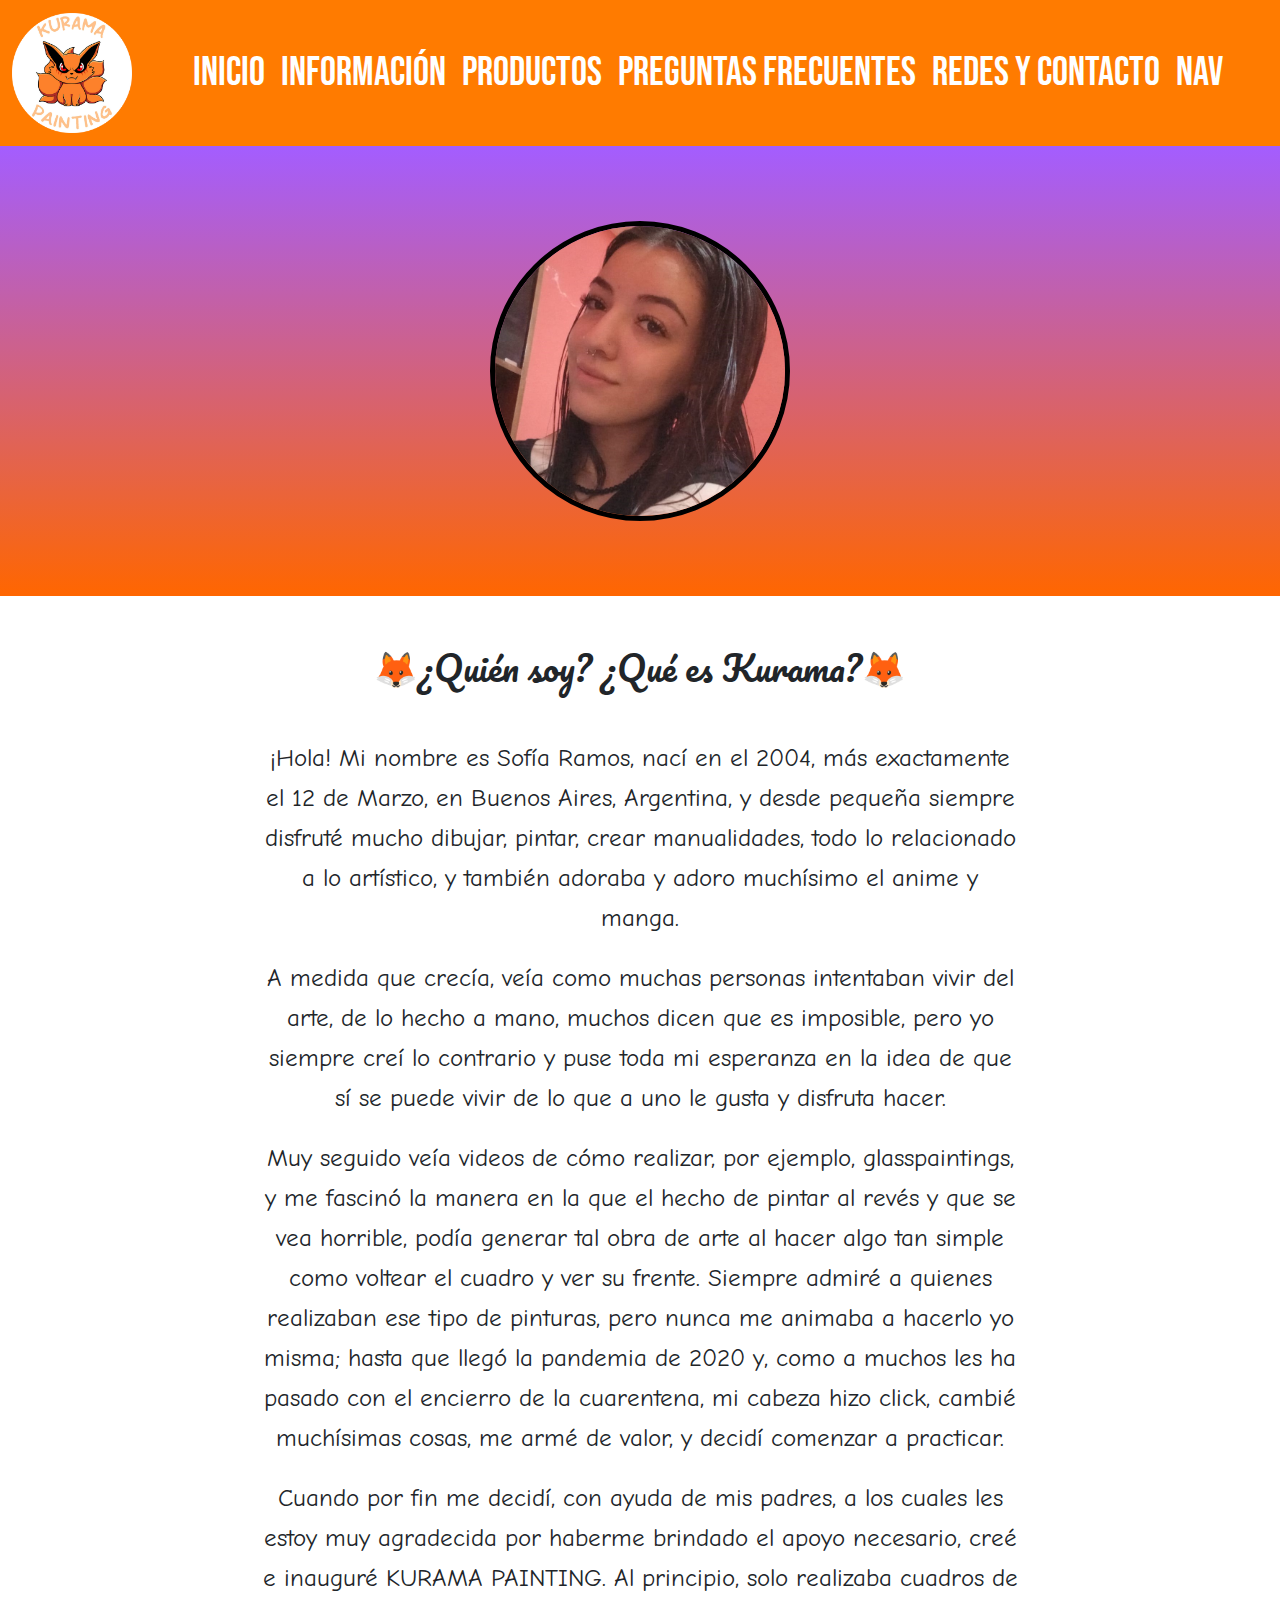
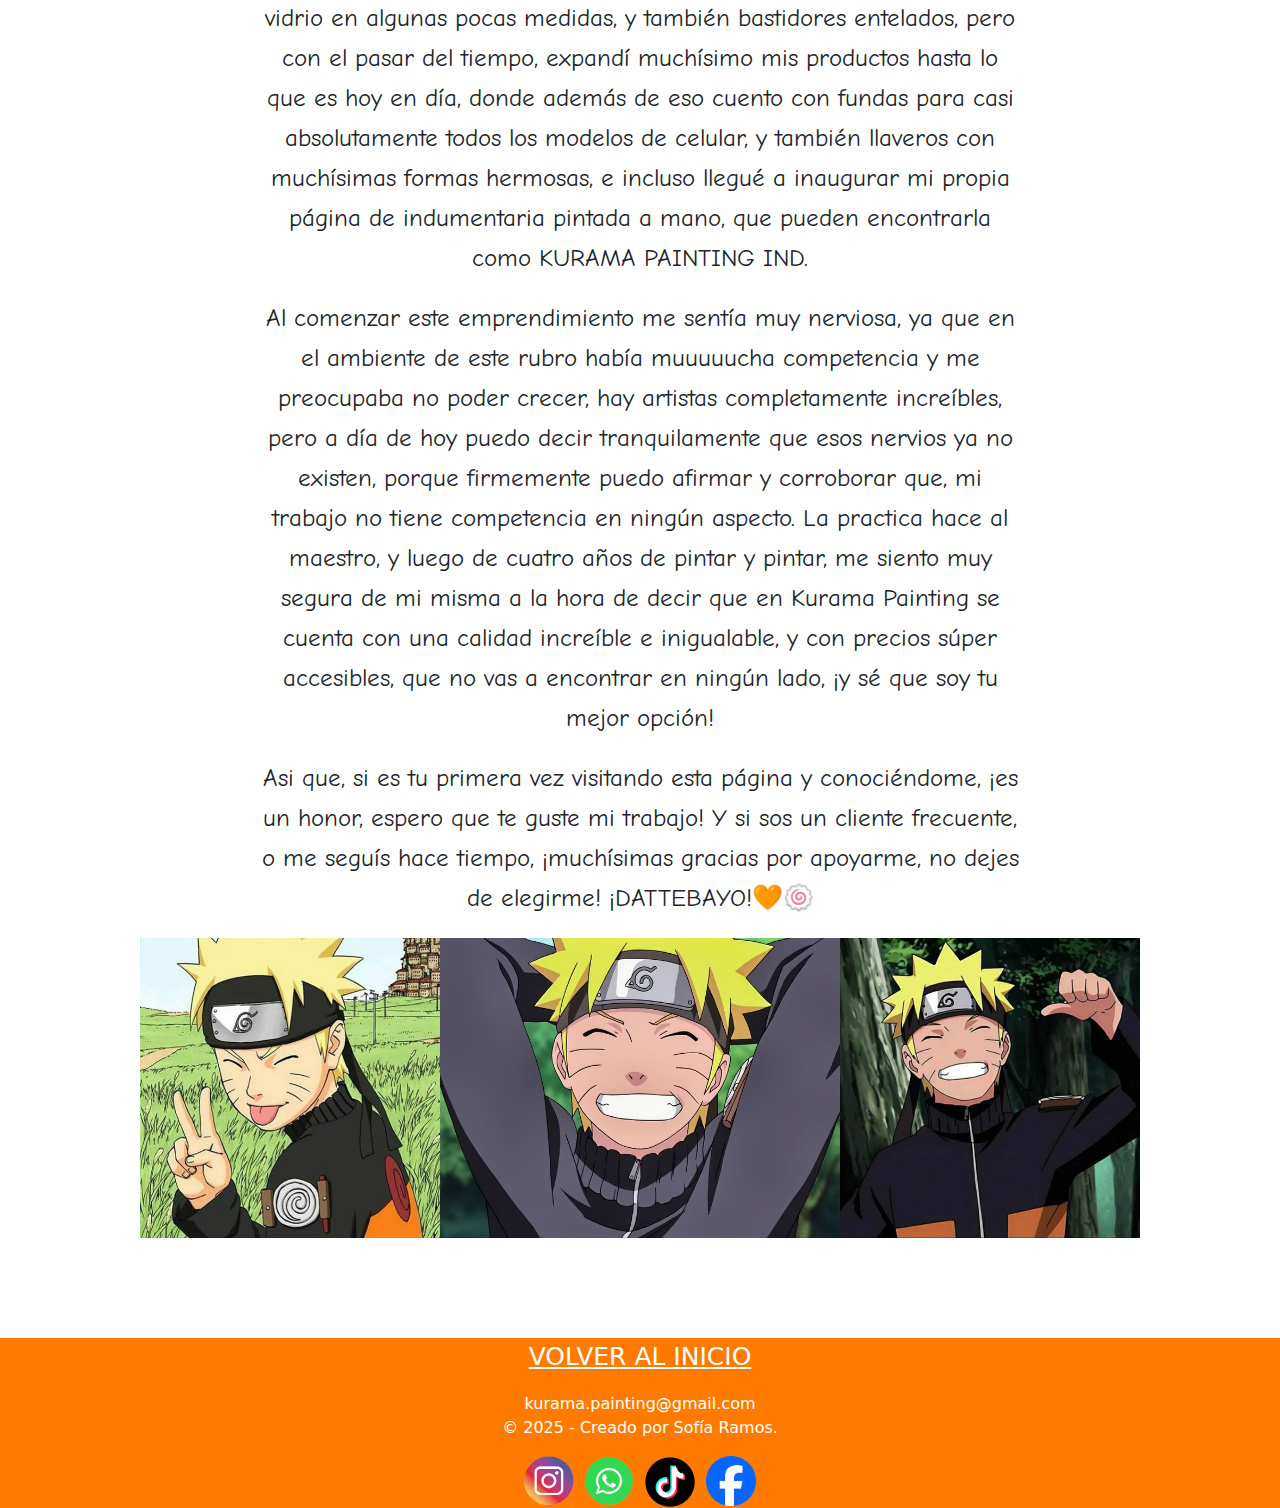
<file: index.html>
<!DOCTYPE html>
<html lang="es">
    <head>
        <meta charset="UTF-8">
        <meta name="viewport" content="width=device-width, initial-scale=1.0">
        <meta name="keywords" content="fundas, kuramapainting, anime, fundaspintadas, arte">
        <meta name="description" content="✨En KuramaPainting creamos fundas, cuadros y llaveros únicos, Calidad y precio. 🎨💖">
        <meta name="author" content="KuramaPainting">
        <meta name="og:image" content="images/iconoLogo.png">



        <link rel="stylesheet" href="https://cdn.jsdelivr.net/npm/bootstrap@5.3.3/dist/css/bootstrap.min.css">
        <link rel="stylesheet" href="css/style.css">
        <link rel="shortcut icon" href="icons/favicon.ico" type="image/x-icon">
        <title>Inicio</title>
    </head>

    <body id="body">
        <nav class="navbar navbar-expand-xl">
            <div class="container-fluid">
                <a class="navbar-brand" href="#"><img class="navbar__logo" src="images/iconoLogo.png"></a>
                <button class="navbar-toggler" type="button" data-bs-toggle="collapse" data-bs-target="#navbarNav" aria-controls="navbarNav" aria-expanded="false" aria-label="Toggle navigation">
                    <span class="navbar-toggler-icon"></span>
                </button>
                <div class="collapse navbar-collapse justify-content-center" id="navbarNav">
                    <ul class="navbar-nav">
                        <li class="nav-item">
                            <a class="nav-link" aria-current="page" href="#">INICIO</a>
                        </li>
                        <li class="nav-item">
                            <a class="nav-link" href="pages/informacion.html">INFORMACIÓN</a>
                        </li>
                        <li class="nav-item">
                            <a class="nav-link" href="pages/productos.html">PRODUCTOS</a>
                        </li>
                        <li class="nav-item">
                            <a class="nav-link" aria-current="page" href="pages/preguntasFrecuentes.html">PREGUNTAS FRECUENTES</a>
                        </li>
                        <li class="nav-item">
                            <a class="nav-link" aria-current="page" href="pages/redes.html">REDES Y CONTACTO</a>
                        </li>
                        <li class="nav-item">
                            <a class="nav-link" aria-current="page" href="pages/mapanav.html">NAV</a>
                        </li>
                    </ul>
                </div>
            </div>
        </nav>

    <main id="main"><!--MAIN / CONTENIDO EXPLICITO, IMPORTANTE, TODO EL CONTENIDO-->
        <div class="banner">
            <img src="images/imgBanner.jpg" alt="Imagen Redonda" class="imagen-redonda">
        </div>
        <section class="queEsKurama"><h1>🦊¿Quién soy? ¿Qué es Kurama?🦊</h1></section>
        <section class="parrafoSobre"><p>¡Hola! Mi nombre es Sofía Ramos, nací en el 2004, más exactamente el 12 de Marzo, en Buenos Aires, Argentina, y desde pequeña siempre disfruté mucho dibujar, pintar, crear manualidades, todo lo relacionado a lo artístico, y también adoraba y adoro muchísimo el anime y manga.</p></section>
        <section class="parrafoSobre2"><p>A medida que crecía, veía como muchas personas intentaban vivir del arte, de lo hecho a mano, muchos dicen que es imposible, pero yo siempre creí lo contrario y puse toda mi esperanza en la idea de que sí se puede vivir de lo que a uno le gusta y disfruta hacer.</p></section>
        <section class="parrafoSobre3"><p>Muy seguido veía videos de cómo realizar, por ejemplo, glasspaintings, y me fascinó la manera en la que el hecho de pintar al revés y que se vea horrible, podía generar tal obra de arte al hacer algo tan simple como voltear el cuadro y ver su frente. Siempre admiré a quienes realizaban ese tipo de pinturas, pero nunca me animaba a hacerlo yo misma; hasta que llegó la pandemia de 2020 y, como a muchos les ha pasado con el encierro de la cuarentena, mi cabeza hizo click, cambié muchísimas cosas, me armé de valor, y decidí comenzar a practicar.</p></section>
        <section class="parrafoSobre4"><p> Cuando por fin me decidí, con ayuda de mis padres, a los cuales les estoy muy agradecida por haberme brindado el apoyo necesario, creé e inauguré KURAMA PAINTING. Al principio, solo realizaba cuadros de vidrio en algunas pocas medidas, y también bastidores entelados, pero con el pasar del tiempo, expandí muchísimo mis productos hasta lo que es hoy en día, donde además de eso cuento con fundas para casi absolutamente todos los modelos de celular, y también llaveros con muchísimas formas hermosas, e incluso llegué a inaugurar mi propia página de indumentaria pintada a mano, que pueden encontrarla como KURAMA PAINTING IND.</p></section>
        <section class="parrafoSobre5"><p> Al comenzar este emprendimiento me sentía muy nerviosa, ya que en el ambiente de este rubro había muuuuucha competencia y me preocupaba no poder crecer, hay artistas completamente increíbles, pero a día de hoy puedo decir tranquilamente que esos nervios ya no existen, porque firmemente puedo afirmar y corroborar que, mi trabajo no tiene competencia en ningún aspecto. La practica hace al maestro, y luego de cuatro años de pintar y pintar, me siento muy segura de mi misma a la hora de decir que en Kurama Painting se cuenta con una calidad increíble e inigualable, y con precios súper accesibles, que no vas a encontrar en ningún lado, ¡y sé que soy tu mejor opción!</p></section>
        <section class="parrafoSobre6"><p>Asi que, si es tu primera vez visitando esta página y conociéndome, ¡es un honor, espero que te guste mi trabajo! Y si sos un cliente frecuente, o me seguís hace tiempo, ¡muchísimas gracias por apoyarme, no dejes de elegirme! ¡DATTEBAYO!🧡🍥</p></section>
        <section class="gridNaruto">
            <img src="images/naruto1.jpg" alt="img1" class="img1">
            <img src="images/naruto2.jpg" alt="img2" class="img2">
            <img src="images/naruto3.jpg" alt="img3" class="img3">
        </section>
    </main>

    <footer id="footer"><!--FOOTER pie de pagina, contacto, redes-->
        <section class="inicio">
            <ul>
                <li><a href="index.html">VOLVER AL INICIO</a></li>
            </ul>
        </section>
        <section class="email"><p>kurama.painting@gmail.com</p></section>
        <section class="copyright"><p>&copy; 2025 - Creado por Sofía Ramos.</p></section>
        <section class="iconsFooter">
            <a href="https://www.instagram.com/kurama_painting/"><img src="images/logoIg.png" class="logoIg"></a>
            <a href="https://wa.me/message/QO4HAU43HOBKF1"><img src="images/logoWsp.png" class="logoWsp"></a>
            <a href="https://www.tiktok.com/@kurama_painting?_t=8pzwXivMLjh&_r=1"><img src="images/logoTiktok.png" class="logoTiktok"></a>
            <a href="https://www.facebook.com/profile.php?id=61560725290767&mibextid=ZbWKwL"><img src="images/logoFb.png" class="logoFb"></a>
        </section>
    </footer>
    <script src="https://cdn.jsdelivr.net/npm/bootstrap@5.3.3/dist/js/bootstrap.bundle.min.js"></script>
</body>
</html>
</file>
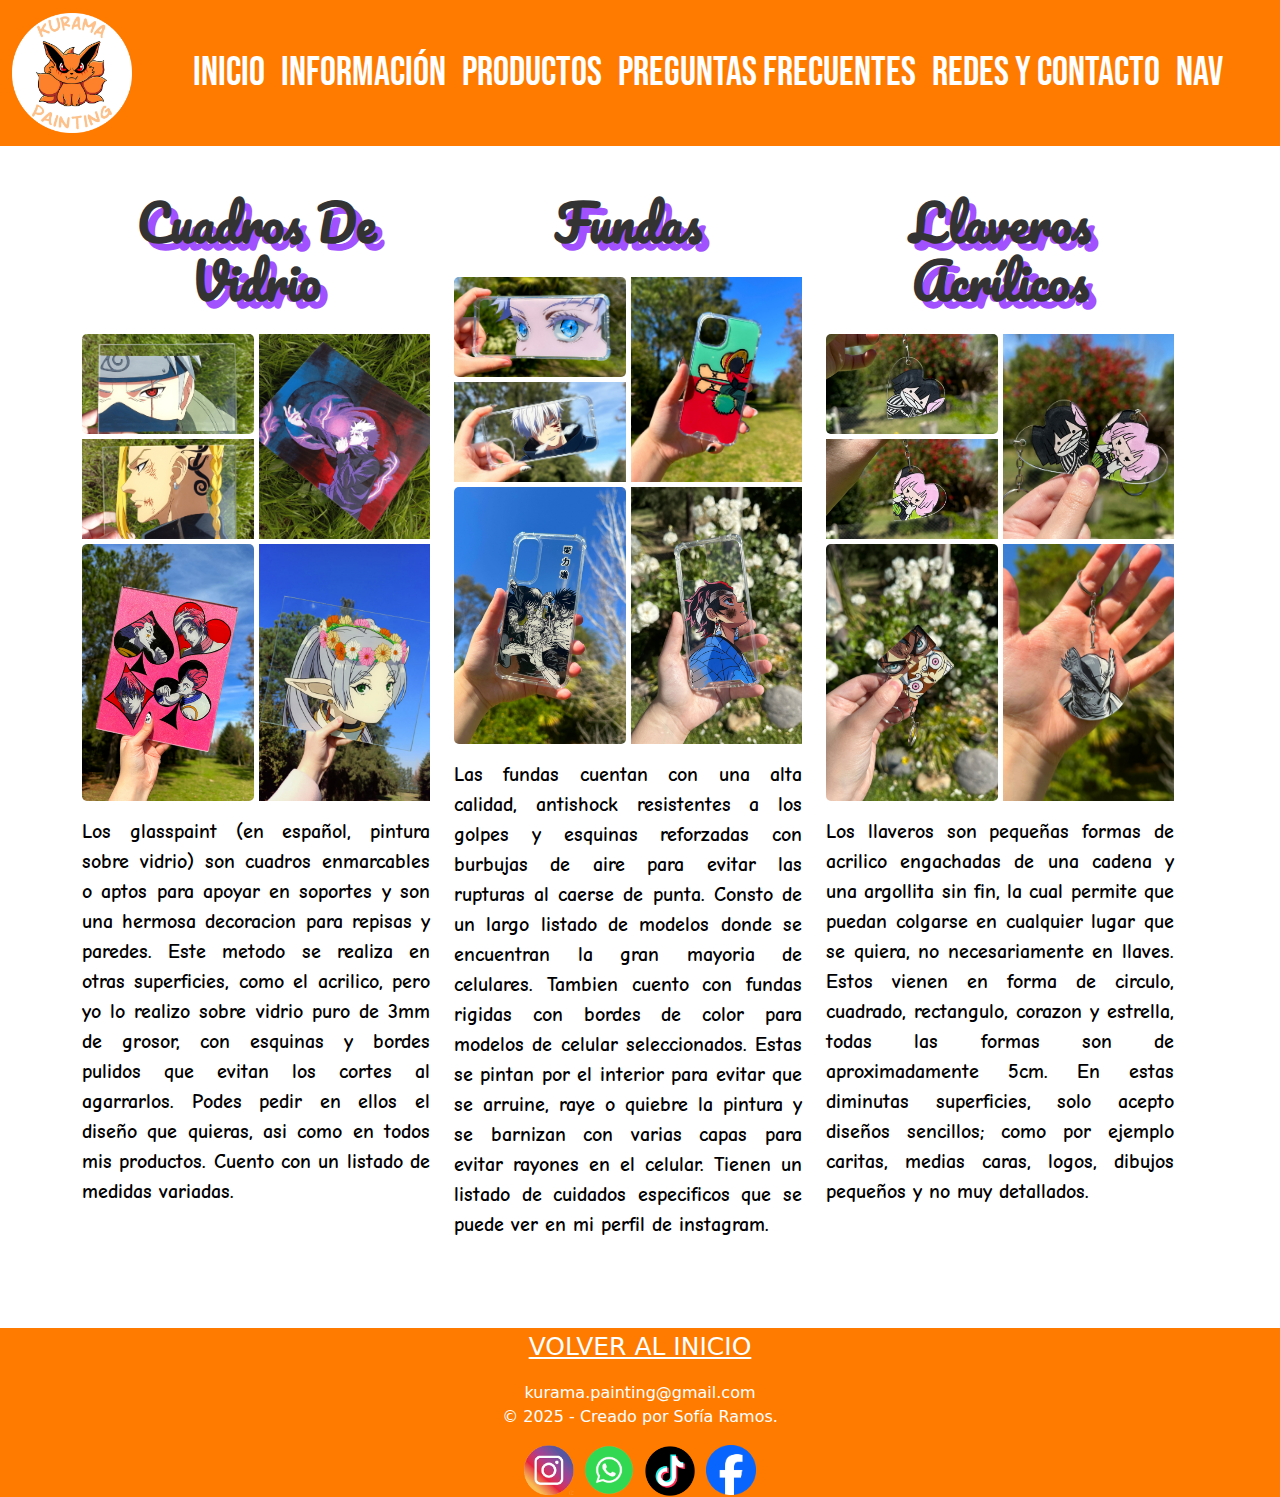
<file: pages/informacion.html>
<!DOCTYPE html>
<html lang="es">
    <head>
        <meta charset="UTF-8">
        <meta name="viewport" content="width=device-width, initial-scale=1.0">
        <meta name="keywords" content="fundas, kuramapainting, anime, informacion, info, fundaspintadas, arte, instagram, facebook, whatsapp, redes, contacto,">
        <meta name="description" content="🎨 Sobre KuramaPainting: Creamos arte único pintado a mano en fundas, cuadros y llaveros. Detalles hechos con pasión. ¡Conócenos! ✨">
        <meta name="author" content="KuramaPainting">
        <meta name="og:image" content="../images/iconoLogo.png">
        <link rel="stylesheet" href="https://cdn.jsdelivr.net/npm/bootstrap@5.3.3/dist/css/bootstrap.min.css">
        <link rel="stylesheet" href="../css/style.css">
        <link rel="shortcut icon" href="../icons/favicon.ico" type="image/x-icon">
        <title>Información</title>
        <style>
            #footer {
                margin-top: 0px;
            }
        </style>
    </head>

    <body id="body">
        <nav class="navbar navbar-expand-xl">
            <div class="container-fluid">
                <a class="navbar-brand" href="../index.html"><img class="navbar__logo" src="../images/iconoLogo.png"></a>
                <button class="navbar-toggler" type="button" data-bs-toggle="collapse" data-bs-target="#navbarNav" aria-controls="navbarNav" aria-expanded="false" aria-label="Toggle navigation">
                <span class="navbar-toggler-icon"></span>
                </button>
                <div class="collapse navbar-collapse justify-content-center" id="navbarNav">
                <ul class="navbar-nav">
                    <li class="nav-item">
                        <a class="nav-link" aria-current="page" href="../index.html">INICIO</a>
                    </li>
                    <li class="nav-item">
                        <a class="nav-link" href="#">INFORMACIÓN</a>
                    </li>
                    <li class="nav-item">
                        <a class="nav-link" href="productos.html">PRODUCTOS</a>
                    </li>
                    <li class="nav-item">
                        <a class="nav-link" aria-current="page" href="preguntasFrecuentes.html">PREGUNTAS FRECUENTES</a>
                    </li>
                    <li class="nav-item">
                        <a class="nav-link" aria-current="page" href="redes.html">REDES Y CONTACTO</a>
                    </li>
                    <li class="nav-item">
                        <a class="nav-link" aria-current="page" href="mapanav.html">NAV</a>
                    </li>
                </ul>
                </div>
            </div>
            </nav>


        <!-- Nueva Sección de Productos en Grilla -->
        <!-- Nueva Sección de Productos en Grilla -->
        <section class="productos-grid my-5">
            <div class="container">
                <div class="row text-center">
                    <!-- Cuadros de Vidrio -->
                    <div class="col-md-4 mb-4">
                        <h3>Cuadros De Vidrio</h3>
                        <div class="imagenes-grid">
                            <img src="../images/cuadro1.jpg" alt="Imagen Cuadro 1" class="imagen">
                            <img src="../images/cuadro2.jpg" alt="Imagen Cuadro 2" class="imagen">
                            <img src="../images/cuadro3.jpg" alt="Imagen Cuadro 3" class="imgGrande">
                            <img src="../images/cuadro4.jpg" alt="Imagen Cuadro 4" class="imgPequeña">
                            <img src="../images/cuadrosDeVidrio.jpg" alt="Imagen Cuadro 5" class="imgPequeña2">
                        </div>
                        <p class="descripcion">Los glasspaint (en español, pintura sobre vidrio) son cuadros enmarcables o aptos para apoyar en soportes y son una hermosa decoracion para repisas y paredes. Este metodo se realiza en otras superficies, como el acrilico, pero yo lo realizo sobre vidrio puro de 3mm de grosor, con esquinas y bordes pulidos que evitan los cortes al agarrarlos. Podes pedir en ellos el diseño que quieras, asi como en todos mis productos. Cuento con un listado de medidas variadas.</p>
                    </div>
                    
                    <!-- Fundas -->
                    <div class="col-md-4 mb-4">
                        <h3>Fundas</h3>
                        <div class="imagenes-grid">
                            <img src="../images/funda1.jpg" alt="Imagen Funda 1" class="imagen">
                            <img src="../images/funda2.jpg" alt="Imagen Funda 2" class="imagen">
                            <img src="../images/funda3.jpg" alt="Imagen Funda 3" class="imgGrande">
                            <img src="../images/funda4.jpg" alt="Imagen Funda 4" class="imgPequeña">
                            <img src="../images/funda5.jpg" alt="Imagen Funda 5" class="imgPequeña2">
                        </div>
                        <p class="descripcion">Las fundas cuentan con una alta calidad, antishock resistentes a los golpes y esquinas reforzadas con burbujas de aire para evitar las rupturas al caerse de punta. Consto de un largo listado de modelos donde se encuentran la gran mayoria de celulares. Tambien cuento con fundas rigidas con bordes de color para modelos de celular seleccionados. Estas se pintan por el interior para evitar que se arruine, raye o quiebre la pintura y se barnizan con varias capas para evitar rayones en el celular. Tienen un listado de cuidados especificos que se puede ver en mi perfil de instagram.</p>
                    </div>
                    
                    <!-- Llaveros Acrílicos -->
                    <div class="col-md-4 mb-4">
                        <h3>Llaveros Acrílicos</h3>
                        <div class="imagenes-grid">
                            <img src="../images/llavero1.jpg" alt="Imagen Llavero 1" class="imagen">
                            <img src="../images/llaveros.jpg" alt="Imagen Llavero 2" class="imagen">
                            <img src="../images/llavero3.jpg" alt="Imagen Llavero 3" class="imgGrande">
                            <img src="../images/llavero4.jpg" alt="Imagen Llavero 4" class="imgPequeña">
                            <img src="../images/llavero5.jpg" alt="Imagen Llavero 5" class="imgPequeña2">
                        </div>
                        <p class="descripcion">Los llaveros son pequeñas formas de acrilico engachadas de una cadena y una argollita sin fin, la cual permite que puedan colgarse en cualquier lugar que se quiera, no necesariamente en llaves. Estos vienen en forma de circulo, cuadrado, rectangulo, corazon y estrella, todas las formas son de aproximadamente 5cm. En estas diminutas superficies, solo acepto diseños sencillos; como por ejemplo caritas, medias caras, logos, dibujos pequeños y no muy detallados.</p>
                    </div>
                </div>
            </div>
        </section>
    </main>

    <footer id="footer"><!--FOOTER pie de pagina, contacto, redes-->
        <section class="inicio">
            <ul>
                <li><a href="../index.html">VOLVER AL INICIO</a></li>
            </ul>
        </section>
        <section class="email"><p>kurama.painting@gmail.com</p></section>
        <section class="copyright"><p>&copy; 2025 - Creado por Sofía Ramos.</p></section>
        <section class="iconsFooter">
            <a href="https://www.instagram.com/kurama_painting/"><img src="../images/logoIg.png" class="logoIg"></a>
            <a href="https://wa.me/message/QO4HAU43HOBKF1"><img src="../images/logoWsp.png" class="logoWsp"></a>
            <a href="https://www.tiktok.com/@kurama_painting?_t=8pzwXivMLjh&_r=1"><img src="../images/logoTiktok.png" class="logoTiktok"></a>
            <a href="https://www.facebook.com/profile.php?id=61560725290767&mibextid=ZbWKwL"><img src="../images/logoFb.png" class="logoFb"></a>
        </section>
    </footer>
    <script src="https://cdn.jsdelivr.net/npm/bootstrap@5.3.3/dist/js/bootstrap.bundle.min.js"></script>
</body>
</html>
</file>
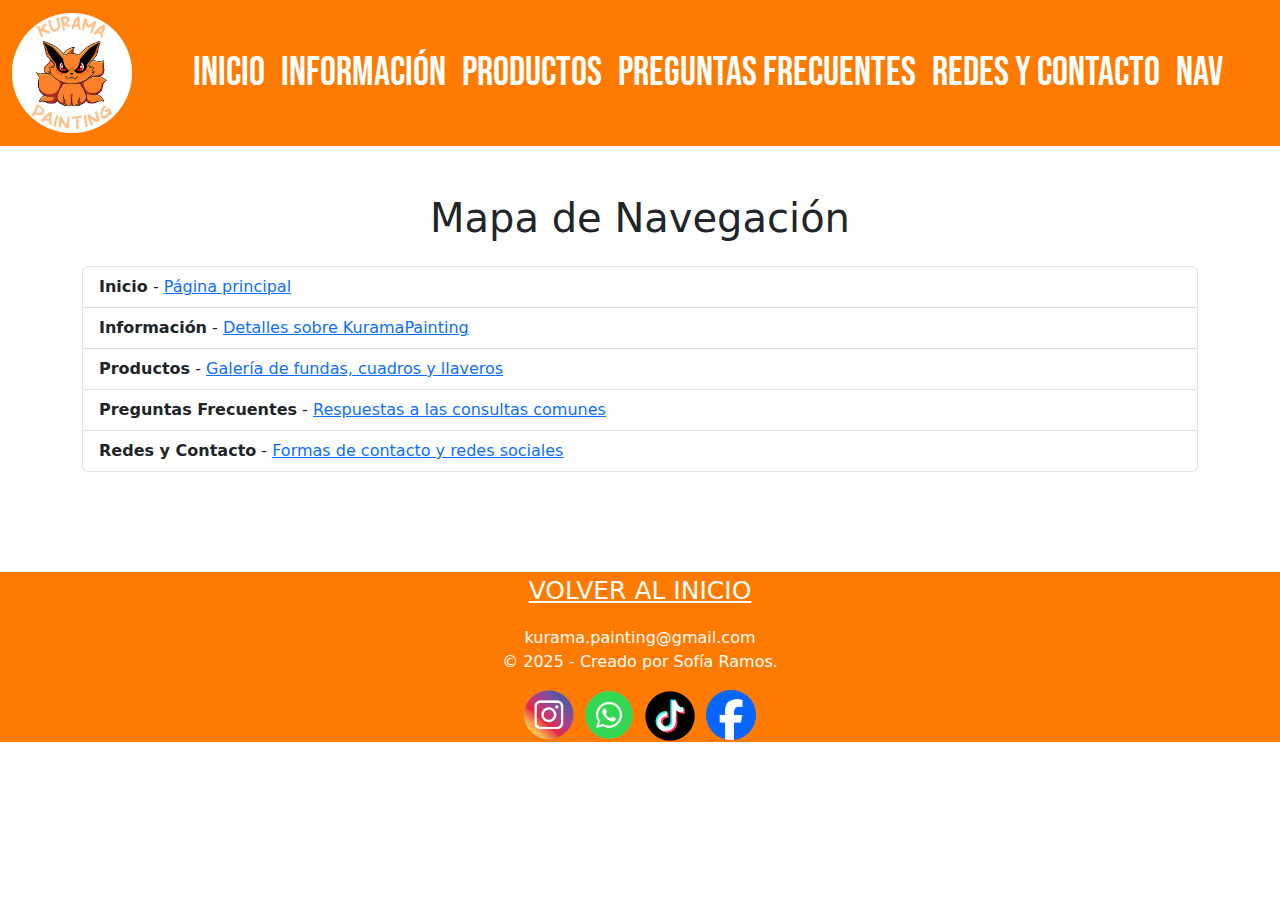
<file: pages/mapanav.html>
<!DOCTYPE html>
<html lang="es">
    <head>
        <meta charset="UTF-8">
        <meta name="viewport" content="width=device-width, initial-scale=1.0">
        <meta name="keywords" content="fundas, kuramapainting, anime, fundaspintadas, arte, instagram, facebook, whatsapp, redes, contacto, envios, preguntasfrecuentes, preguntas, pagos">
        <meta name="description" content="❓ ¿Tienes dudas? Encuentra aquí todo sobre diseños, envíos y pedidos en KuramaPainting. ¡Estamos para ayudarte! 🎨✨">
        <meta name="author" content="KuramaPainting">
        <meta name="og:image" content="../images/iconoLogo.png">
        <link rel="stylesheet" href="https://cdn.jsdelivr.net/npm/bootstrap@5.3.3/dist/css/bootstrap.min.css">
        <link rel="stylesheet" href="../css/style.css">
        <link rel="shortcut icon" href="../icons/favicon.ico" type="image/x-icon">
        <title>Preguntas Frecuentes</title>
    </head>

    <body id="body">
        <nav class="navbar navbar-expand-xl">
            <div class="container-fluid">
                <a class="navbar-brand" href="../index.html"><img class="navbar__logo" src="../images/iconoLogo.png"></a>
                <button class="navbar-toggler" type="button" data-bs-toggle="collapse" data-bs-target="#navbarNav" aria-controls="navbarNav" aria-expanded="false" aria-label="Toggle navigation">
                <span class="navbar-toggler-icon"></span>
                </button>
                <div class="collapse navbar-collapse justify-content-center" id="navbarNav">
                <ul class="navbar-nav">
                    <li class="nav-item">
                        <a class="nav-link" aria-current="page" href="../index.html">INICIO</a>
                    </li>
                    <li class="nav-item">
                        <a class="nav-link" href="informacion.html">INFORMACIÓN</a>
                    </li>
                    <li class="nav-item">
                        <a class="nav-link" href="productos.html">PRODUCTOS</a>
                    </li>
                    <li class="nav-item">
                        <a class="nav-link" aria-current="page" href="#">PREGUNTAS FRECUENTES</a>
                    </li>
                    <li class="nav-item">
                        <a class="nav-link" aria-current="page" href="redes.html">REDES Y CONTACTO</a>
                    </li>
                    <li class="nav-item">
                        <a class="nav-link" aria-current="page" href="mapanav.html">NAV</a>
                    </li>
                </ul>
                </div>
            </div>
            </nav>

        <main class="container my-5">
            <h1 class="text-center mb-4">Mapa de Navegación</h1>
            <ul class="list-group">
                <li class="list-group-item">
                    <strong>Inicio</strong> - <a href="../index.html">Página principal</a>
                </li>
                <li class="list-group-item">
                    <strong>Información</strong> - <a href="informacion.html">Detalles sobre KuramaPainting</a>
                </li>
                <li class="list-group-item">
                    <strong>Productos</strong> - <a href="productos.html">Galería de fundas, cuadros y llaveros</a>
                </li>
                <li class="list-group-item">
                    <strong>Preguntas Frecuentes</strong> - <a href="preguntasFrecuentes.html">Respuestas a las consultas comunes</a>
                </li>
                <li class="list-group-item">
                    <strong>Redes y Contacto</strong> - <a href="redes.html">Formas de contacto y redes sociales</a>
                </li>
            </ul>
        </main>

        <footer id="footer"><!--FOOTER pie de pagina, contacto, redes-->
            <section class="inicio">
                <ul>
                    <li><a href="../index.html">VOLVER AL INICIO</a></li>
                </ul>
            </section>
            <section class="email"><p>kurama.painting@gmail.com</p></section>
            <section class="copyright"><p>&copy; 2025 - Creado por Sofía Ramos.</p></section>
            <section class="iconsFooter">
                <a href="https://www.instagram.com/kurama_painting/"><img src="../images/logoIg.png" class="logoIg"></a>
                <a href="https://wa.me/message/QO4HAU43HOBKF1"><img src="../images/logoWsp.png" class="logoWsp"></a>
                <a href="https://www.tiktok.com/@kurama_painting?_t=8pzwXivMLjh&_r=1"><img src="../images/logoTiktok.png" class="logoTiktok"></a>
                <a href="https://www.facebook.com/profile.php?id=61560725290767&mibextid=ZbWKwL"><img src="../images/logoFb.png" class="logoFb"></a>
            </section>
        </footer>
        <script src="https://cdn.jsdelivr.net/npm/bootstrap@5.3.3/dist/js/bootstrap.bundle.min.js"></script>
    </body>
    </html>
</file>
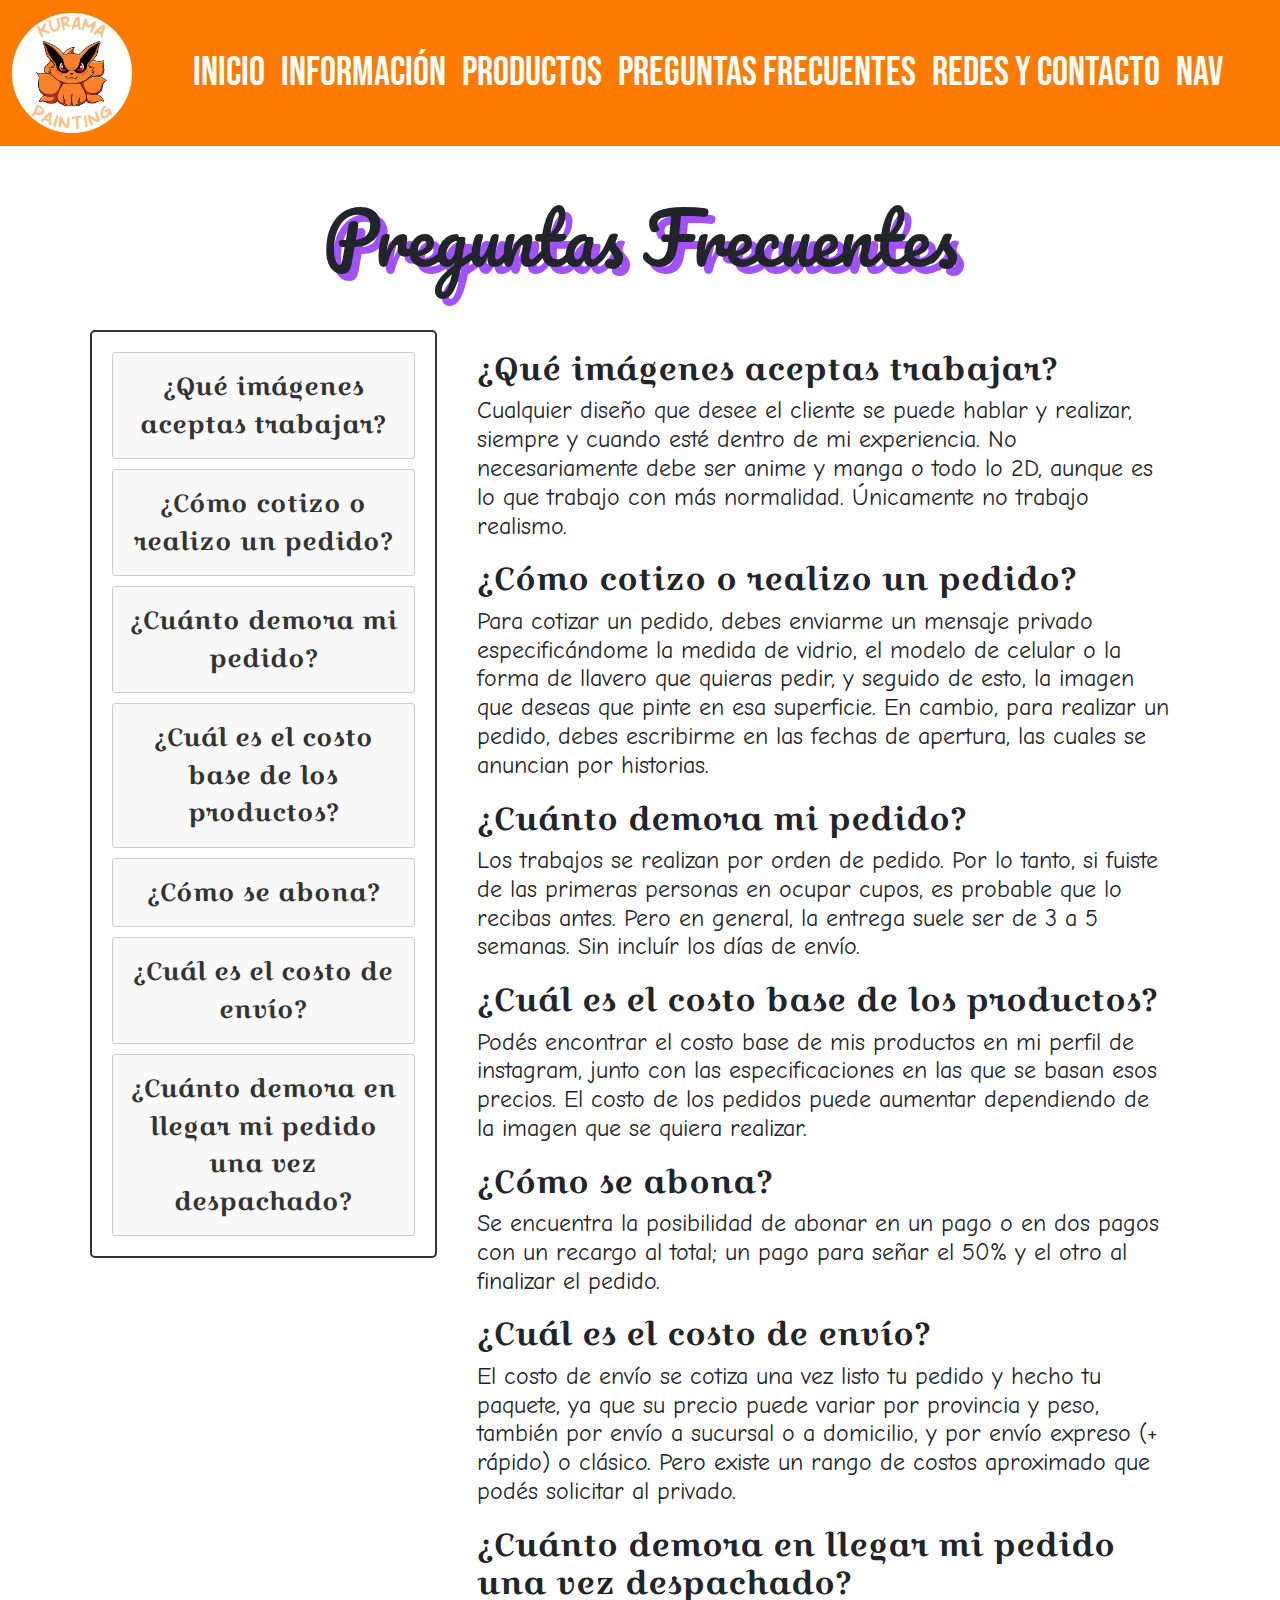
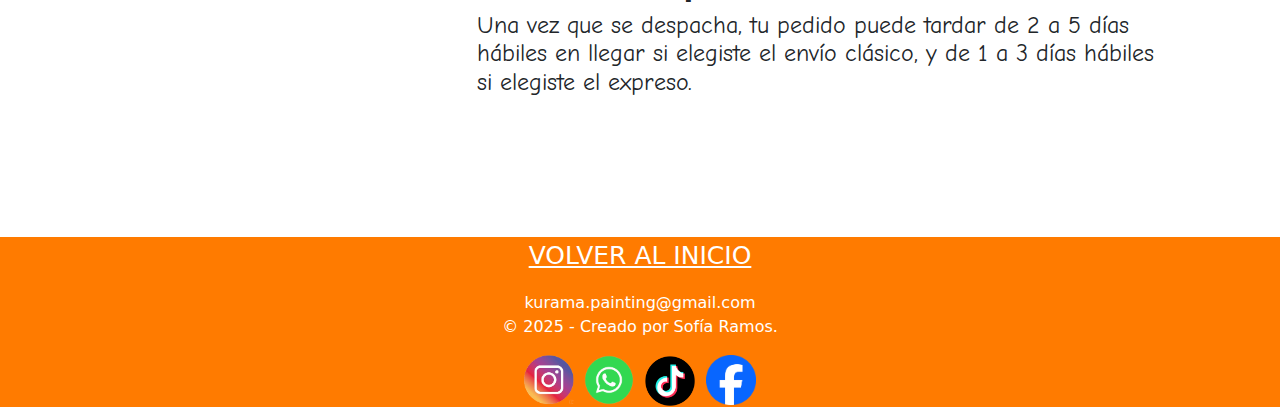
<file: pages/preguntasFrecuentes.html>
<!DOCTYPE html>
<html lang="es">
    <head>
        <meta charset="UTF-8">
        <meta name="viewport" content="width=device-width, initial-scale=1.0">
        <meta name="keywords" content="fundas, kuramapainting, anime, fundaspintadas, arte, instagram, facebook, whatsapp, redes, contacto, envios, preguntasfrecuentes, preguntas, pagos">
        <meta name="description" content="❓ ¿Tienes dudas? Encuentra aquí todo sobre diseños, envíos y pedidos en KuramaPainting. ¡Estamos para ayudarte! 🎨✨">
        <meta name="author" content="KuramaPainting">
        <meta name="og:image" content="../images/iconoLogo.png">
        <link rel="stylesheet" href="https://cdn.jsdelivr.net/npm/bootstrap@5.3.3/dist/css/bootstrap.min.css">
        <link rel="stylesheet" href="../css/style.css">
        <link rel="shortcut icon" href="../icons/favicon.ico" type="image/x-icon">
        <title>Preguntas Frecuentes</title>
    </head>

    <body id="body">
        <nav class="navbar navbar-expand-xl">
            <div class="container-fluid">
                <a class="navbar-brand" href="../index.html"><img class="navbar__logo" src="../images/iconoLogo.png"></a>
                <button class="navbar-toggler" type="button" data-bs-toggle="collapse" data-bs-target="#navbarNav" aria-controls="navbarNav" aria-expanded="false" aria-label="Toggle navigation">
                <span class="navbar-toggler-icon"></span>
                </button>
                <div class="collapse navbar-collapse justify-content-center" id="navbarNav">
                <ul class="navbar-nav">
                    <li class="nav-item">
                        <a class="nav-link" aria-current="page" href="../index.html">INICIO</a>
                    </li>
                    <li class="nav-item">
                        <a class="nav-link" href="informacion.html">INFORMACIÓN</a>
                    </li>
                    <li class="nav-item">
                        <a class="nav-link" href="productos.html">PRODUCTOS</a>
                    </li>
                    <li class="nav-item">
                        <a class="nav-link" aria-current="page" href="#">PREGUNTAS FRECUENTES</a>
                    </li>
                    <li class="nav-item">
                        <a class="nav-link" aria-current="page" href="redes.html">REDES Y CONTACTO</a>
                    </li>
                    <li class="nav-item">
                        <a class="nav-link" aria-current="page" href="mapanav.html">NAV</a>
                    </li>
                </ul>
                </div>
            </div>
            </nav>

            <main><!--MAIN / CONTENIDO EXPLICITO, IMPORTANTE, TODO EL CONTENIDO-->
                <h1 class="pregFrec">Preguntas Frecuentes</h1>
                <div class="faq-container">
                    <div class="faq-preguntas">
                        <ul class="lista-preguntas">
                            <li class="item-pregunta"><a href="#P1">¿Qué imágenes aceptas trabajar?</a></li>
                            <li class="item-pregunta"><a href="#P2">¿Cómo cotizo o realizo un pedido?</a></li>
                            <li class="item-pregunta"><a href="#P3">¿Cuánto demora mi pedido?</a></li>
                            <li class="item-pregunta"><a href="#P4">¿Cuál es el costo base de los productos?</a></li>
                            <li class="item-pregunta"><a href="#P5">¿Cómo se abona?</a></li>
                            <li class="item-pregunta"><a href="#P6">¿Cuál es el costo de envío?</a></li>
                            <li class="item-pregunta"><a href="#P7">¿Cuánto demora en llegar mi pedido una vez despachado?</a></li>
                        </ul>
                    </div>
                    <div class="faq-respuestas">
                        <div class="respuesta">
                            <h2 id="P1">¿Qué imágenes aceptas trabajar?</h2>
                            <h4>Cualquier diseño que desee el cliente se puede hablar y realizar, siempre y cuando esté dentro de mi experiencia. No necesariamente debe ser anime y manga o todo lo 2D, aunque es lo que trabajo con más normalidad. Únicamente no trabajo realismo.</h4>
                        </div>
                        <div class="respuesta">
                            <h2 id="P2">¿Cómo cotizo o realizo un pedido?</h2>
                            <h4>Para cotizar un pedido, debes enviarme un mensaje privado especificándome la medida de vidrio, el modelo de celular o la forma de llavero que quieras pedir, y seguido de esto, la imagen que deseas que pinte en esa superficie. En cambio, para realizar un pedido, debes escribirme en las fechas de apertura, las cuales se anuncian por historias.</h4>
                        </div>
                        <div class="respuesta">
                            <h2 id="P3">¿Cuánto demora mi pedido?</h2>
                            <h4>Los trabajos se realizan por orden de pedido. Por lo tanto, si fuiste de las primeras personas en ocupar cupos, es probable que lo recibas antes. Pero en general, la entrega suele ser de 3 a 5 semanas. Sin incluír los días de envío.</h4>
                        </div>
                        <div class="respuesta">
                            <h2 id="P4">¿Cuál es el costo base de los productos?</h2>
                            <h4>Podés encontrar el costo base de mis productos en mi perfil de instagram, junto con las especificaciones en las que se basan esos precios. El costo de los pedidos puede aumentar dependiendo de la imagen que se quiera realizar.</h4>
                        </div>
                        <div class="respuesta">
                            <h2 id="P5">¿Cómo se abona?</h2>
                            <h4>Se encuentra la posibilidad de abonar en un pago o en dos pagos con un recargo al total; un pago para señar el 50% y el otro al finalizar el pedido.</h4>
                        </div>
                        <div class="respuesta">
                            <h2 id="P6">¿Cuál es el costo de envío?</h2>
                            <h4>El costo de envío se cotiza una vez listo tu pedido y hecho tu paquete, ya que su precio puede variar por provincia y peso, también por envío a sucursal o a domicilio, y por envío expreso (+ rápido) o clásico. Pero existe un rango de costos aproximado que podés solicitar al privado.</h4>
                        </div>
                        <div class="respuesta">
                            <h2 id="P7">¿Cuánto demora en llegar mi pedido una vez despachado?</h2>
                            <h4>Una vez que se despacha, tu pedido puede tardar de 2 a 5 días hábiles en llegar si elegiste el envío clásico, y de 1 a 3 días hábiles si elegiste el expreso.</h4>
                        </div>
                    </div>
                </div>
            </main>

    <footer id="footer"><!--FOOTER pie de pagina, contacto, redes-->
        <section class="inicio">
            <ul>
                <li><a href="../index.html">VOLVER AL INICIO</a></li>
            </ul>
        </section>
        <section class="email"><p>kurama.painting@gmail.com</p></section>
        <section class="copyright"><p>&copy; 2025 - Creado por Sofía Ramos.</p></section>
        <section class="iconsFooter">
            <a href="https://www.instagram.com/kurama_painting/"><img src="../images/logoIg.png" class="logoIg"></a>
            <a href="https://wa.me/message/QO4HAU43HOBKF1"><img src="../images/logoWsp.png" class="logoWsp"></a>
            <a href="https://www.tiktok.com/@kurama_painting?_t=8pzwXivMLjh&_r=1"><img src="../images/logoTiktok.png" class="logoTiktok"></a>
            <a href="https://www.facebook.com/profile.php?id=61560725290767&mibextid=ZbWKwL"><img src="../images/logoFb.png" class="logoFb"></a>
        </section>
    </footer>
    <script src="https://cdn.jsdelivr.net/npm/bootstrap@5.3.3/dist/js/bootstrap.bundle.min.js"></script>
</body>
</html>
</file>
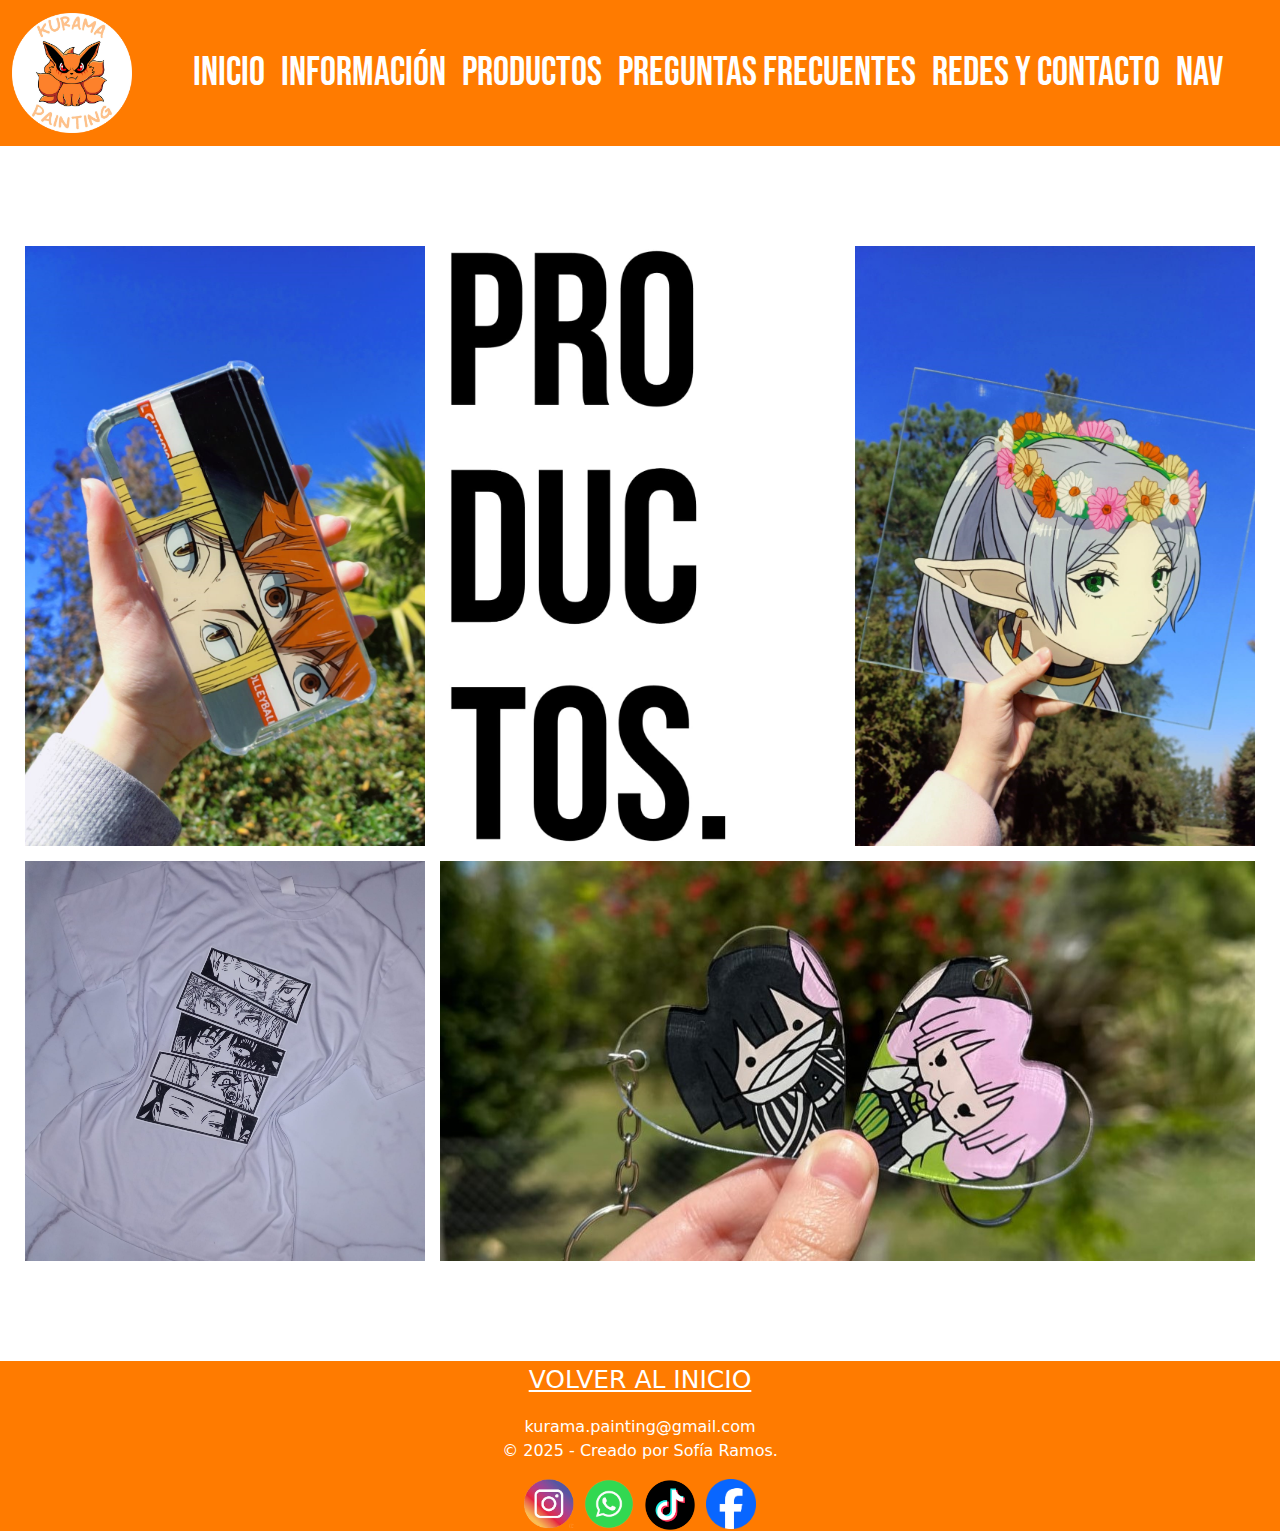
<file: pages/productos.html>
<!DOCTYPE html>
<html lang="es">
    <head>
        <meta charset="UTF-8">
        <meta name="viewport" content="width=device-width, initial-scale=1.0">
        <meta name="keywords" content="fundas, kuramapainting, anime, fundaspintadas, arte, productos">
        <meta name="description" content="🎨 La magia de KuramaPainting: fundas, cuadros y llaveros pintados a mano, cada pieza única y llena de Calidad. ¡Elige el tuyo! ✨">
        <meta name="author" content="KuramaPainting">
        <meta name="og:image" content="../images/funda4.jpg">
        <link rel="stylesheet" href="https://cdn.jsdelivr.net/npm/bootstrap@5.3.3/dist/css/bootstrap.min.css">
        <link rel="stylesheet" href="../css/style.css">
        <link rel="shortcut icon" href="../icons/favicon.ico" type="image/x-icon"> 
        <title>Productos</title>
    </head>

    <body id="body">
        <nav class="navbar navbar-expand-xl">
            <div class="container-fluid">
                <a class="navbar-brand" href="../index.html"><img class="navbar__logo" src="../images/iconoLogo.png"></a>
                <button class="navbar-toggler" type="button" data-bs-toggle="collapse" data-bs-target="#navbarNav" aria-controls="navbarNav" aria-expanded="false" aria-label="Toggle navigation">
                <span class="navbar-toggler-icon"></span>
                </button>
                <div class="collapse navbar-collapse justify-content-center" id="navbarNav">
                <ul class="navbar-nav">
                    <li class="nav-item">
                        <a class="nav-link" aria-current="page" href="../index.html">INICIO</a>
                    </li>
                    <li class="nav-item">
                        <a class="nav-link" href="informacion.html">INFORMACIÓN</a>
                    </li>
                    <li class="nav-item">
                        <a class="nav-link" href="#">PRODUCTOS</a>
                    </li>
                    <li class="nav-item">
                        <a class="nav-link" aria-current="page" href="preguntasFrecuentes.html">PREGUNTAS FRECUENTES</a>
                    </li>
                    <li class="nav-item">
                        <a class="nav-link" aria-current="page" href="redes.html">REDES Y CONTACTO</a>
                    </li>
                    <li class="nav-item">
                        <a class="nav-link" aria-current="page" href="mapanav.html">NAV</a>
                    </li>
                </ul>
                </div>
            </div>
            </nav>

    <main><!--MAIN / CONTENIDO EXPLICITO, IMPORTANTE, TODO EL CONTENIDO-->
        <section class="productosGrid">
            <img src="../images/fundasPintadas.jpg" class="imgFun" alt="Fundas Pintadas">
            <img src="../images/imgProd.jpg" class="imgProd" alt="Productosss">
            <img src="../images/cuadrosDeVidrio.jpg" class="imgCua" alt="Cuadros de Vidrio">
            <img src="../images/llaverosPintados.jpg" class="imgLla" alt="Llaveros Pintados">
            <img src="../images/indumentaria.jpg" class="imgInd" alt="Indumentaria">
        </section>
    </main>

    <footer id="footer"><!--FOOTER pie de pagina, contacto, redes-->
        <section class="inicio">
            <ul>
                <li><a href="../index.html">VOLVER AL INICIO</a></li>
            </ul>
        </section>
        <section class="email"><p>kurama.painting@gmail.com</p></section>
        <section class="copyright"><p>&copy; 2025 - Creado por Sofía Ramos.</p></section>
        <section class="iconsFooter">
            <a href="https://www.instagram.com/kurama_painting/"><img src="../images/logoIg.png" class="logoIg"></a>
            <a href="https://wa.me/message/QO4HAU43HOBKF1"><img src="../images/logoWsp.png" class="logoWsp"></a>
            <a href="https://www.tiktok.com/@kurama_painting?_t=8pzwXivMLjh&_r=1"><img src="../images/logoTiktok.png" class="logoTiktok"></a>
            <a href="https://www.facebook.com/profile.php?id=61560725290767&mibextid=ZbWKwL"><img src="../images/logoFb.png" class="logoFb"></a>
        </section>
    </footer>
    <script src="https://cdn.jsdelivr.net/npm/bootstrap@5.3.3/dist/js/bootstrap.bundle.min.js"></script>
</body>
</html>
</file>
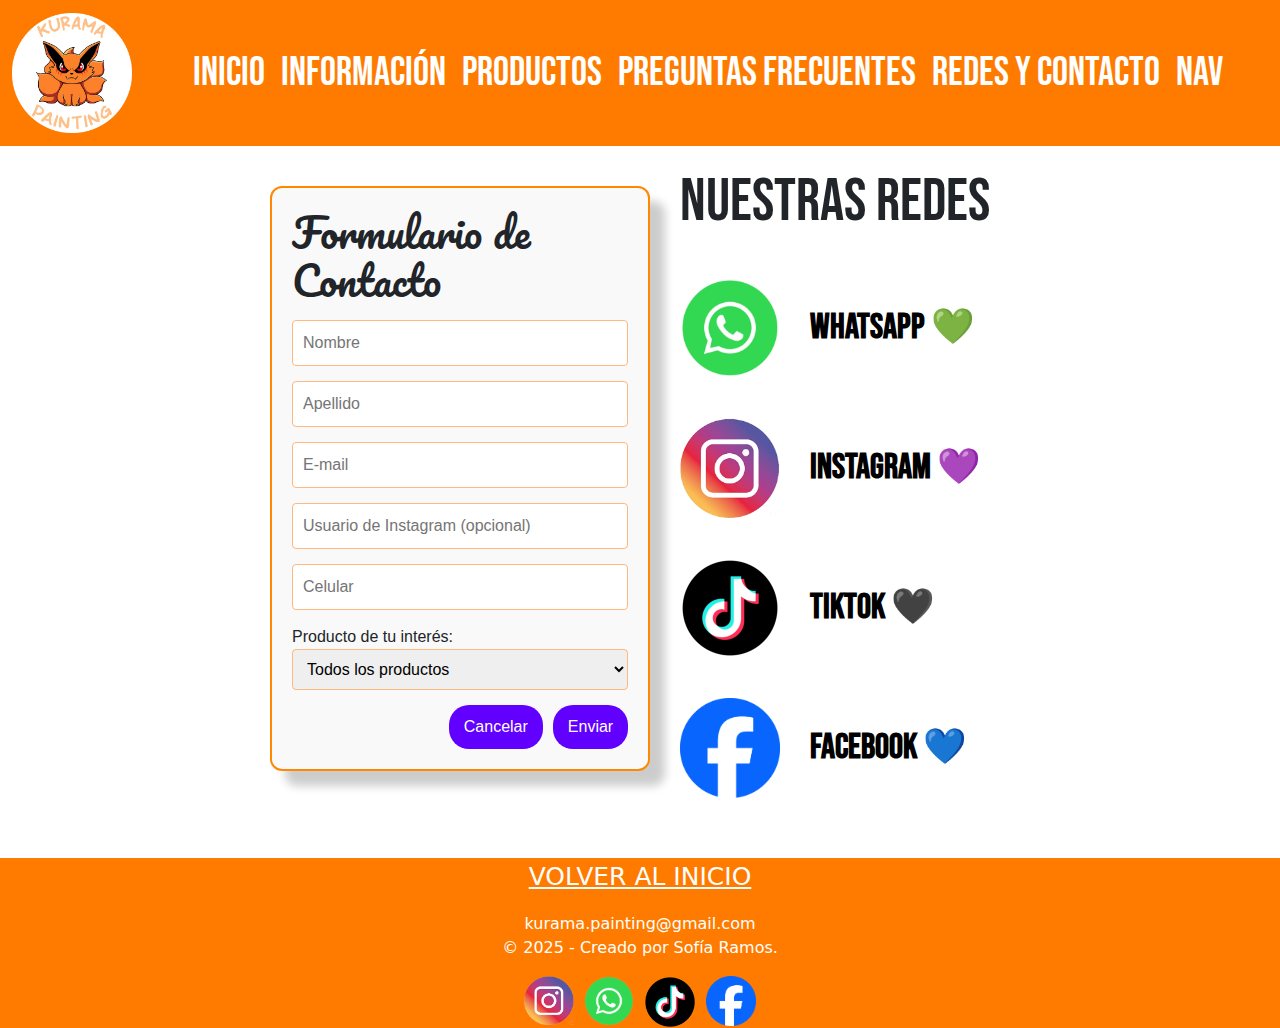
<file: pages/redes.html>
<!DOCTYPE html>
<html lang="es">
    <head>
        <meta charset="UTF-8">
        <meta name="viewport" content="width=device-width, initial-scale=1.0">
        <meta name="keywords" content="fundas, kuramapainting, anime, fundaspintadas, arte, instagram, facebook, whatsapp, redes, contacto,">
        <meta name="description" content="📲 ¿Tienes una idea única? En KuramaPainting la hacemos realidad. Escríbenos y crea arte personalizado con nosotros. 🎨💬 ¡Contáctanos!">
        <meta name="author" content="KuramaPainting">
        <meta name="og:image" content="../images/iconoLogo.png">
        <link rel="stylesheet" href="https://cdn.jsdelivr.net/npm/bootstrap@5.3.3/dist/css/bootstrap.min.css">
        <link rel="stylesheet" href="../css/style.css">
        <link rel="shortcut icon" href="../icons/favicon.ico" type="image/x-icon">
        <title>Contacto y Redes</title>
        <style>
            #footer {
                margin-top: 0px;
            }
        </style>
    </head>

    <body id="body">
        <nav class="navbar navbar-expand-xl">
            <div class="container-fluid">
                <a class="navbar-brand" href="../index.html"><img class="navbar__logo" src="../images/iconoLogo.png"></a>
                <button class="navbar-toggler" type="button" data-bs-toggle="collapse" data-bs-target="#navbarNav" aria-controls="navbarNav" aria-expanded="false" aria-label="Toggle navigation">
                <span class="navbar-toggler-icon"></span>
                </button>
                <div class="collapse navbar-collapse justify-content-center" id="navbarNav">
                <ul class="navbar-nav">
                    <li class="nav-item">
                        <a class="nav-link" aria-current="page" href="../index.html">INICIO</a>
                    </li>
                    <li class="nav-item">
                        <a class="nav-link" href="informacion.html">INFORMACIÓN</a>
                    </li>
                    <li class="nav-item">
                        <a class="nav-link" href="productos.html">PRODUCTOS</a>
                    </li>
                    <li class="nav-item">
                        <a class="nav-link" aria-current="page" href="preguntasFrecuentes.html">PREGUNTAS FRECUENTES</a>
                    </li>
                    <li class="nav-item">
                        <a class="nav-link" aria-current="page" href="#">REDES Y CONTACTO</a>
                    </li>
                    <li class="nav-item">
                        <a class="nav-link" aria-current="page" href="mapanav.html">NAV</a>
                    </li>
                </ul>
                </div>
            </div>
            </nav>

            <main id="mainRedes">
                <!-- Sección del formulario de contacto -->
                <div class="seccion-contacto">
                    <form class="formulario-contacto" action="">
                        <fieldset class="fieldset-formulario">
                            <legend>
                                <h1 class="titulo-formulario">Formulario de Contacto</h1>
                            </legend>
                            <input class="input-formulario" type="text" placeholder="Nombre" required>
                            <input class="input-formulario" type="text" placeholder="Apellido" required>
                            <input class="input-formulario" type="email" placeholder="E-mail" required>
                            <input class="input-formulario" type="text" placeholder="Usuario de Instagram (opcional)">
                            <input class="input-formulario" type="text" placeholder="Celular" required>
                            
                            <label for="productos" class="label-producto">Producto de tu interés:</label>
                            <select class="select-producto" name="Tipos" id="productos">
                                <option value="Todos los productos">Todos los productos</option>
                                <option value="Fundas de celular">Fundas de celular</option>
                                <option value="Cuadros de vidrio">Cuadros de vidrio</option>
                                <option value="Llaveros">Llaveros</option>
                                <option value="Indumentaria">Indumentaria</option>
                            </select>
                            
                            <div class="boton-container">
                                <input class="boton-formulario" type="reset" value="Cancelar">
                                <input class="boton-formulario" type="submit" value="Enviar">
                            </div>
                        </fieldset>
                    </form>
                </div>
            
                <!-- Sección de redes sociales -->
                <div class="informacion-derecha">
                    <h2 class="titulo-redes">NUESTRAS REDES</h2>
                    <ul class="lista-redes">
                        <li><img src="../images/logoWsp.png" alt="WhatsApp"> <a href="https://wa.me/message/QO4HAU43HOBKF1">WhatsApp 💚</a></li>
                        <li><img src="../images/logoIg.png" alt="Instagram"> <a href="https://www.instagram.com/kurama_painting/">Instagram 💜</a></li>
                        <li><img src="../images/logoTiktok.png" alt="TikTok"> <a href="https://www.tiktok.com/@kurama_painting?_t=8pzwXivMLjh&_r=1">TikTok 🖤</a></li>
                        <li><img src="../images/logoFb.png" alt="Facebook"> <a href="https://www.facebook.com/profile.php?id=61560725290767&mibextid=ZbWKwL">Facebook 💙</a></li>
                    </ul>
                </div>
            </main>

    <footer id="footer"><!--FOOTER pie de pagina, contacto, redes-->
        <section class="inicio">
            <ul>
                <li><a href="../index.html">VOLVER AL INICIO</a></li>
            </ul>
        </section>
        <section class="email"><p>kurama.painting@gmail.com</p></section>
        <section class="copyright"><p>&copy; 2025 - Creado por Sofía Ramos.</p></section>
        <section class="iconsFooter">
            <a href="https://www.instagram.com/kurama_painting/"><img src="../images/logoIg.png" class="logoIg"></a>
            <a href="https://wa.me/message/QO4HAU43HOBKF1"><img src="../images/logoWsp.png" class="logoWsp"></a>
            <a href="https://www.tiktok.com/@kurama_painting?_t=8pzwXivMLjh&_r=1"><img src="../images/logoTiktok.png" class="logoTiktok"></a>
            <a href="https://www.facebook.com/profile.php?id=61560725290767&mibextid=ZbWKwL"><img src="../images/logoFb.png" class="logoFb"></a>
        </section>
    </footer>
    <script src="https://cdn.jsdelivr.net/npm/bootstrap@5.3.3/dist/js/bootstrap.bundle.min.js"></script>
</body>
</html>
</file>
<file: css/style.css>
@charset "UTF-8";
/* VARIABLES/IMPORTS KURAMA */
/*RESET DE DOCUMENTO*/
@import url(https://fonts.googleapis.com/css2?family=Croissant+One&display=swap);
@import url(https://fonts.googleapis.com/css2?family=Bebas+Neue&display=swap);
@import url(https://fonts.googleapis.com/css2?family=Pacifico&display=swap);
@import url(https://fonts.googleapis.com/css2?family=Comic+Neue:ital,wght@0,300;0,400;0,700;1,300;1,400;1,700&display=swap);
* {
  margin: 0;
  padding: 0;
  list-style: none;
  text-decoration: none;
  box-sizing: border-box;
  max-width: 100%;
}

/*ESTILOS HEADER BOOTSTRAP*/
.navbar__logo {
  width: 120px;
  height: 120px;
}

#navbarNav {
  font-family: "Bebas Neue";
  font-size: 40px;
}
#navbarNav ul li a {
  color: white;
  text-align: left;
}

.navbar {
  background-color: rgb(255, 123, 0);
  color: rgb(255, 123, 0);
}

/*FOOTER*/
#footer {
  width: 100%;
  background-color: rgb(255, 123, 0);
  margin-top: 100px;
}
#footer ul {
  padding-left: 0px;
}
#footer ul li a {
  display: flex;
  justify-content: center;
  font-size: 25px;
  color: rgb(255, 255, 255);
  margin-top: 0;
  margin-bottom: 0; /* Elimina el margen inferior */
  padding: 0;
}
#footer .email {
  display: flex;
  justify-content: center;
}
#footer .email p {
  margin-bottom: 0px;
  color: rgb(255, 255, 255);
}
#footer .copyright {
  display: flex;
  justify-content: center;
  color: rgb(255, 255, 255);
  margin: 0;
}
#footer .iconsFooter {
  display: flex;
  justify-content: center;
  gap: 10px;
}
#footer .iconsFooter .logoIg, #footer .iconsFooter .logoWsp, #footer .iconsFooter .logoFb {
  width: 50px;
}
#footer .iconsFooter .logoTiktok {
  width: 52px;
}
#footer .iconsFooter .logoWsp {
  margin-left: 0px;
}

/*MAIN PRODUCTOS*/
.productosGrid {
  display: grid;
  grid-template-columns: repeat(3, 400px); /* 3 columnas del mismo tamaño */
  grid-template-rows: 600px 400px; /* 2 filas automáticas */
  grid-template-areas: "imgFun . imgCua" "imgInd imgLla imgLla";
  gap: 15px; /* Espacio entre elementos */
  justify-content: center;
  margin-top: 100px;
  position: relative;
}

.imgFun {
  grid-area: imgFun;
  width: 400px;
  height: 600px;
}

.imgCua {
  grid-area: imgCua;
  width: 400px;
  height: 600px;
}

.imgInd {
  grid-area: imgInd;
  width: 400px;
  height: 400px;
}

.imgLla {
  grid-area: imgLla;
  width: 815px;
  height: 400px;
}

.imgFun:hover, .imgCua:hover, .imgLla:hover, .imgInd:hover {
  box-shadow: 10px 10px rgb(255, 123, 0);
  transition: 1s;
}

/* Agregar en style.css */
.product-image {
  background-color: #eee;
  width: 100%;
  padding-bottom: 100%; /* Mantiene la imagen cuadrada */
  position: relative;
}

.list-group-item.active a {
  color: white;
  text-decoration: none;
}

.card {
  border: none;
}

.card-text {
  font-size: 18px;
  font-weight: bold;
}

.btn-primary {
  background-color: #007BFF;
  border: none;
}

.btn-primary:hover {
  background-color: #0056b3;
}

/*MAIN PREGUNTAS FRECUENTES*/
.pregFrec {
  flex-wrap: wrap;
  text-align: center;
  margin-top: 50px;
  margin-bottom: 50px;
  font-family: "Pacifico";
  font-size: 70px;
  text-shadow: 7px 7px #a251ff;
}

.faq-container {
  display: flex;
  max-width: 1500px;
  margin: auto;
}
.faq-container .faq-preguntas {
  flex: 1;
  margin-right: 20px;
}
.faq-container .faq-preguntas .lista-preguntas {
  display: flex;
  text-align: center;
  flex-direction: column;
  gap: 10px;
  padding: 20px;
  border: 2px solid #333;
  border-radius: 5px;
  background-color: white;
}
.faq-container .faq-preguntas .lista-preguntas .item-pregunta {
  background-color: #f9f9f9;
  color: #333;
  padding: 15px;
  border: 1px solid #ccc;
  font-size: 25px;
  border-radius: 3px;
  transition: background-color 0.3s;
}
.faq-container .faq-preguntas .lista-preguntas .item-pregunta:hover {
  background-color: #e0e0e0;
}
.faq-container .faq-preguntas .lista-preguntas .item-pregunta a {
  text-decoration: none;
  color: inherit;
  font-family: "Croissant One";
}
.faq-container .faq-respuestas {
  flex: 2;
  padding: 20px;
}
.faq-container .faq-respuestas h2 {
  font-family: "Croissant One";
}
.faq-container .faq-respuestas h4 {
  font-family: "Comic Neue";
}
.faq-container .faq-respuestas .respuesta {
  margin-bottom: 20px;
}
.faq-container .faq-respuestas .respuesta p {
  margin: 5px 0 0;
  font-family: "Croissant One";
}

/*MAIN REDES Y CONTACTO*/
/*ESTILOS FORMULARIO*/
/* Centrar el formulario */
/* Estilos generales */
#mainRedes {
  display: flex;
  justify-content: space-between;
  padding: 20px;
  font-family: Arial, sans-serif;
  gap: 20px;
}

.titulo-formulario {
  font-family: "Pacifico";
}

.formulario-contacto {
  max-width: 400px;
  margin: 20px auto;
  padding: 20px;
  border: 2px solid rgb(255, 136, 0);
  border-radius: 12px;
  background-color: #f9f9f9;
  box-shadow: 15px 15px 10px rgba(0, 0, 0, 0.2);
}
.formulario-contacto .fieldset-formulario {
  border: none;
}
.formulario-contacto .input-formulario,
.formulario-contacto .select-producto {
  width: 100%;
  padding: 10px;
  margin-bottom: 15px;
  border: 1px solid #ffb87e;
  border-radius: 4px;
  font-size: 16px;
}
.formulario-contacto .boton-container {
  display: flex;
  justify-content: flex-end;
}
.formulario-contacto .boton-container .boton-formulario {
  background-color: rgb(98, 0, 255);
  color: white;
  padding: 10px 15px;
  border: none;
  border-radius: 20px;
  cursor: pointer;
  font-size: 16px;
  margin-left: 10px;
}
.formulario-contacto .boton-container .boton-formulario:hover {
  background-color: rgb(144, 97, 219);
}

.informacion-derecha {
  width: 50%; /* Ampliamos el ancho para que ocupe más espacio */
  padding-left: 10px;
}

.titulo-redes {
  font-size: 60px;
  font-family: "Bebas Neue";
  font-weight: Georgia;
  text-align: left; /* Centrar título */
}

.seccion-contacto {
  margin-left: 250px;
}

.lista-redes {
  list-style-type: none;
  padding: 0;
}
.lista-redes li {
  display: flex;
  align-items: center;
  margin: 40px 0;
}
.lista-redes img {
  width: 100px; /* Hacemos los íconos un poco más grandes */
  height: 100px;
  margin-right: 30px;
}
.lista-redes a {
  text-decoration: none;
  font-weight: bold;
  font-family: "Bebas Neue";
  color: #000;
  font-size: 35px; /* Agrandamos el tamaño del texto para destacar */
}
.lista-redes a:hover {
  text-decoration: underline;
}

/* Sección de Informacion en Grilla */
.imagenes-grid {
  display: grid;
  grid-template-columns: repeat(2, 1fr);
  grid-template-rows: 100px 100px;
  gap: 5px;
  justify-content: center;
  position: relative;
}

/* Estilos para las imágenes */
.imagen {
  width: 100%;
  height: 100%;
  object-fit: cover;
  border-radius: 5px;
}

/* Estilos específicos para las imágenes más grandes */
.imgGrande {
  width: 100%;
  height: 100%;
  object-fit: cover;
  grid-column: 2/3;
  grid-row: 1/3;
}

.imgPequeña2 {
  width: 100%;
  height: 100%;
  object-fit: cover;
  grid-column: 2/2;
  grid-row: 3/3;
}

.imgPequeña {
  width: 100%;
  height: 100%;
  object-fit: cover;
  grid-column: 1/2;
  grid-row: 2/3;
}

/* Estilos de Texto */
.productos-grid h3 {
  font-size: 3rem;
  font-weight: bold;
  font-family: "Pacifico";
  color: #333;
  text-align: center;
  margin-bottom: 25px;
  text-shadow: 7px 7px #a251ff;
}

.descripcion {
  font-size: 20px;
  font-weight: bold;
  font-family: "Comic Neue";
  color: #000000;
  text-align: justify;
  margin-top: 1rem;
}

/*FONTS, FUENTES, TIPOGRAFÍAS*/
/*MAIN INDEX-INICIO*/
#main {
  width: 100%;
  list-style: none;
  text-decoration: none;
  margin: 0;
  padding: 0;
}
#main .banner {
  position: relative;
  width: 100%;
  height: 50vh; /*alto deseado*/
  overflow: hidden; /*asegurar que no se salga de los bordes*/
  margin-bottom: 0;
  background-image: linear-gradient(to top, rgb(255, 102, 0), rgba(111, 0, 255, 0.637));
}
#main .banner .imagen-redonda {
  position: absolute; /*permite posicionar la imagen en relación al banner*/
  top: 50%; /*Coloca la imagen en el centro vertical*/
  left: 50%; /* Coloca la imagen a la altura horizontal deseada*/
  transform: translate(-50%, -50%); /* Ajusta la posición para que esté perfectamente centrada */
  width: 300px; /*tamaño de la imagen*/
  height: 300px;
  border-radius: 50%; /*Hace que la imagen sea redonda*/
  object-fit: cover; /*Asegura que la imagen se ajuste bien dentro del contenedor*/
  border: 5px black solid;
}
#main h1 {
  display: flex;
  flex-wrap: wrap;
  justify-content: center;
  font-size: 35px;
  margin-top: 50px;
  margin-bottom: 50px;
  font-family: "Pacifico";
}
#main p {
  display: flex;
  flex-wrap: wrap;
  padding: 0 20px;
  font-size: 25px;
  text-align: center;
  max-width: 800px; /* Ancho máximo del texto */
  margin: 0 auto; /* Centra el contenedor */
  text-align: center; /* Centra el texto dentro del contenedor */
  line-height: 1.6; /* Espaciado entre líneas */
  font-family: "Comic Neue";
  margin-bottom: 20px;
}

.gridNaruto {
  display: flex;
  justify-content: center;
  align-items: center;
}
.gridNaruto .img1 {
  max-width: 300px;
  height: auto;
}
.gridNaruto .img2 {
  width: 400px;
  max-height: auto;
}
.gridNaruto .img3 {
  width: 300px;
  max-height: 300px;
}

.gridNaruto {
  display: grid;
  grid-template-columns: 300px 400px 300px;
}

/*Responsive banner e img index Naruto*/
@media (max-width: 1650px) {
  .banner-img {
    width: 100%; /*banner ocupa todo el ancho*/
    height: auto; /*mantiene la proporción*/
    position: absolute; /*mover la imagen dentro del banner*/
    top: -170px; /*este valor me permite recortar el banner por arriba*/
    left: 50%; /*Centra horizontalmente*/
    transform: translateX(-50%); /*Ajusta el centrado*/
    object-fit: cover; /*Asegura que la imagen se ajuste bien*/
  }
}
@media (max-width: 1300px) {
  .banner-img {
    width: 100%; /*banner ocupa todo el ancho*/
    height: auto; /*mantiene la proporción*/
    position: absolute; /*mover la imagen dentro del banner*/
    top: -100px; /*este valor me permite recortar el banner por arriba*/
    left: 50%; /*Centra horizontalmente*/
    transform: translateX(-50%); /*Ajusta el centrado*/
    object-fit: cover; /*Asegura que la imagen se ajuste bien*/
  }
}
@media (max-width: 750px) {
  .banner-img {
    width: 100%; /*banner ocupa todo el ancho*/
    height: auto; /*mantiene la proporción*/
    position: absolute; /*mover la imagen dentro del banner*/
    top: -100px; /*este valor me permite recortar el banner por arriba*/
    left: 50%; /*Centra horizontalmente*/
    transform: translateX(-50%); /*Ajusta el centrado*/
    object-fit: cover; /*Asegura que la imagen se ajuste bien*/
  }
}
@media (max-width: 1100px) {
  .imagen-redonda {
    position: relative; /* Cambia a relativo para que se mueva con el flujo del documento */
    top: auto; /* Elimina el desplazamiento vertical */
    left: 50%; /* Mantiene la posición horizontal */
    transform: translate(-50%, 0); /* Centra horizontalmente */
  }
}
@media (max-width: 600px) {
  .imagen-redonda {
    position: relative; /* Cambia a relativo para que se mueva con el flujo del documento */
    top: auto; /* Elimina el desplazamiento vertical */
    left: 50%; /* Mantiene la posición horizontal */
    transform: translate(-50%, 0); /* Centra horizontalmente */
    width: 250px; /*tamaño de la imagen*/
    height: 250px;
  }
}
/*Responsive grilla de Productos*/
@media (max-width: 1225px) {
  .productosGrid {
    height: auto;
    grid-template-columns: repeat(2, 400px);
    grid-template-rows: 600px 400px;
    grid-template-areas: " . imgFun " "imgInd imgCua" "imgLla imgLla";
  }
  .imgCua {
    width: 400px;
    height: 400px;
  }
}
@media (max-width: 820px) {
  .productosGrid {
    width: auto;
    height: auto;
    grid-template-columns: repeat(2, 200px);
    grid-template-rows: 600px 400px;
    grid-template-areas: " . imgFun " "imgInd imgCua" "imgLla imgLla";
  }
  .imgFun {
    object-fit: cover;
    width: 600;
    height: 600;
  }
  .imgLla {
    width: auto;
    height: auto;
    position: relative; /* Cambia a relativo para que se mueva con el flujo del documento */
  }
  .imgProd {
    height: 600px;
    width: auto;
    position: relative; /* Cambia a relativo para que se mueva con el flujo del documento */
  }
}
@media (max-width: 420px) {
  .productosGrid {
    width: auto;
    height: auto;
    object-fit: contain; /* Asegura que la imagen no se deforme */
    grid-template-columns: repeat(2, 150px);
    grid-template-rows: 600px 400px;
    grid-template-areas: " . imgFun " "imgInd imgCua" "imgLla imgLla";
  }
  .imgLla {
    width: auto;
    height: auto;
  }
  .imgProd {
    height: 600px;
    width: auto;
  }
}
/*Responsive grilla de index Naruto*/
@media (max-width: 1000px) {
  .img2 {
    display: none;
  }
  .gridNaruto {
    display: grid;
    grid-template-columns: 200px 200px;
    grid-template-areas: "img1 img3";
  }
  .gridNaruto .img1 {
    max-width: 200px;
    height: auto;
  }
  .gridNaruto .img3 {
    width: 200px;
    max-height: 200px;
  }
}
@media (max-width: 410px) {
  .img2 {
    display: none;
  }
  .gridNaruto {
    display: grid;
    grid-template-columns: 150px 150px;
  }
  .gridNaruto .img1 {
    max-width: 150px;
    height: 150px;
  }
  .gridNaruto .img3 {
    width: 150px;
    max-height: 150px;
  }
}
/*RESPONSIVO PREGUNTAS FRECUENTES*/
@media (max-width: 1550px) {
  .faq-container {
    display: flex;
    max-width: 1300px;
    margin: auto;
  }
}
@media (max-width: 1350px) {
  .faq-container {
    display: flex;
    max-width: 1100px;
    margin: auto;
  }
}
@media (max-width: 1150px) {
  .faq-container {
    display: flex;
    max-width: 900px;
    margin: auto;
  }
}
@media (max-width: 950px) {
  .faq-container {
    display: flex;
    flex-direction: column;
    align-items: center;
    justify-content: center;
    padding: 10px;
  }
  .faq-preguntas {
    order: 1;
    margin: 0 auto 20px;
    max-width: 90%;
    width: 100%;
    box-sizing: border-box;
  }
  .faq-respuestas {
    order: 2;
  }
  .lista-preguntas {
    width: 100%;
    max-width: 480px;
    margin: 0 auto;
  }
}
/*RESPONSIVO REDES Y CONTACTO*/
@media (max-width: 770px) {
  #mainRedes {
    flex-direction: column;
    align-items: center;
  }
  .formulario-contacto {
    width: 100%;
    max-width: none;
    margin: 20px 0;
  }
  .informacion-derecha {
    width: 100%;
    padding-left: 0;
  }
  .titulo-redes {
    font-size: 30px;
    text-align: center;
  }
  .lista-redes {
    margin-top: 20px;
  }
  .lista-redes li {
    flex-direction: column;
    margin: 20px 0;
    align-items: center;
  }
  .lista-redes img {
    width: 50px;
    height: 50px;
    margin-right: 0;
    margin-bottom: 10px;
  }
  .lista-redes a {
    font-size: 25px;
    text-align: center;
  }
  .seccion-contacto {
    margin-left: 0px;
  }
}
@media (max-width: 1200px) {
  .seccion-contacto {
    margin-left: 130px;
  }
}
@media (max-width: 1100px) {
  .seccion-contacto {
    margin-left: 50px;
  }
}
@media (max-width: 770px) {
  .seccion-contacto {
    margin-left: 0px;
  }
}

/*# sourceMappingURL=style.css.map */
</file>
